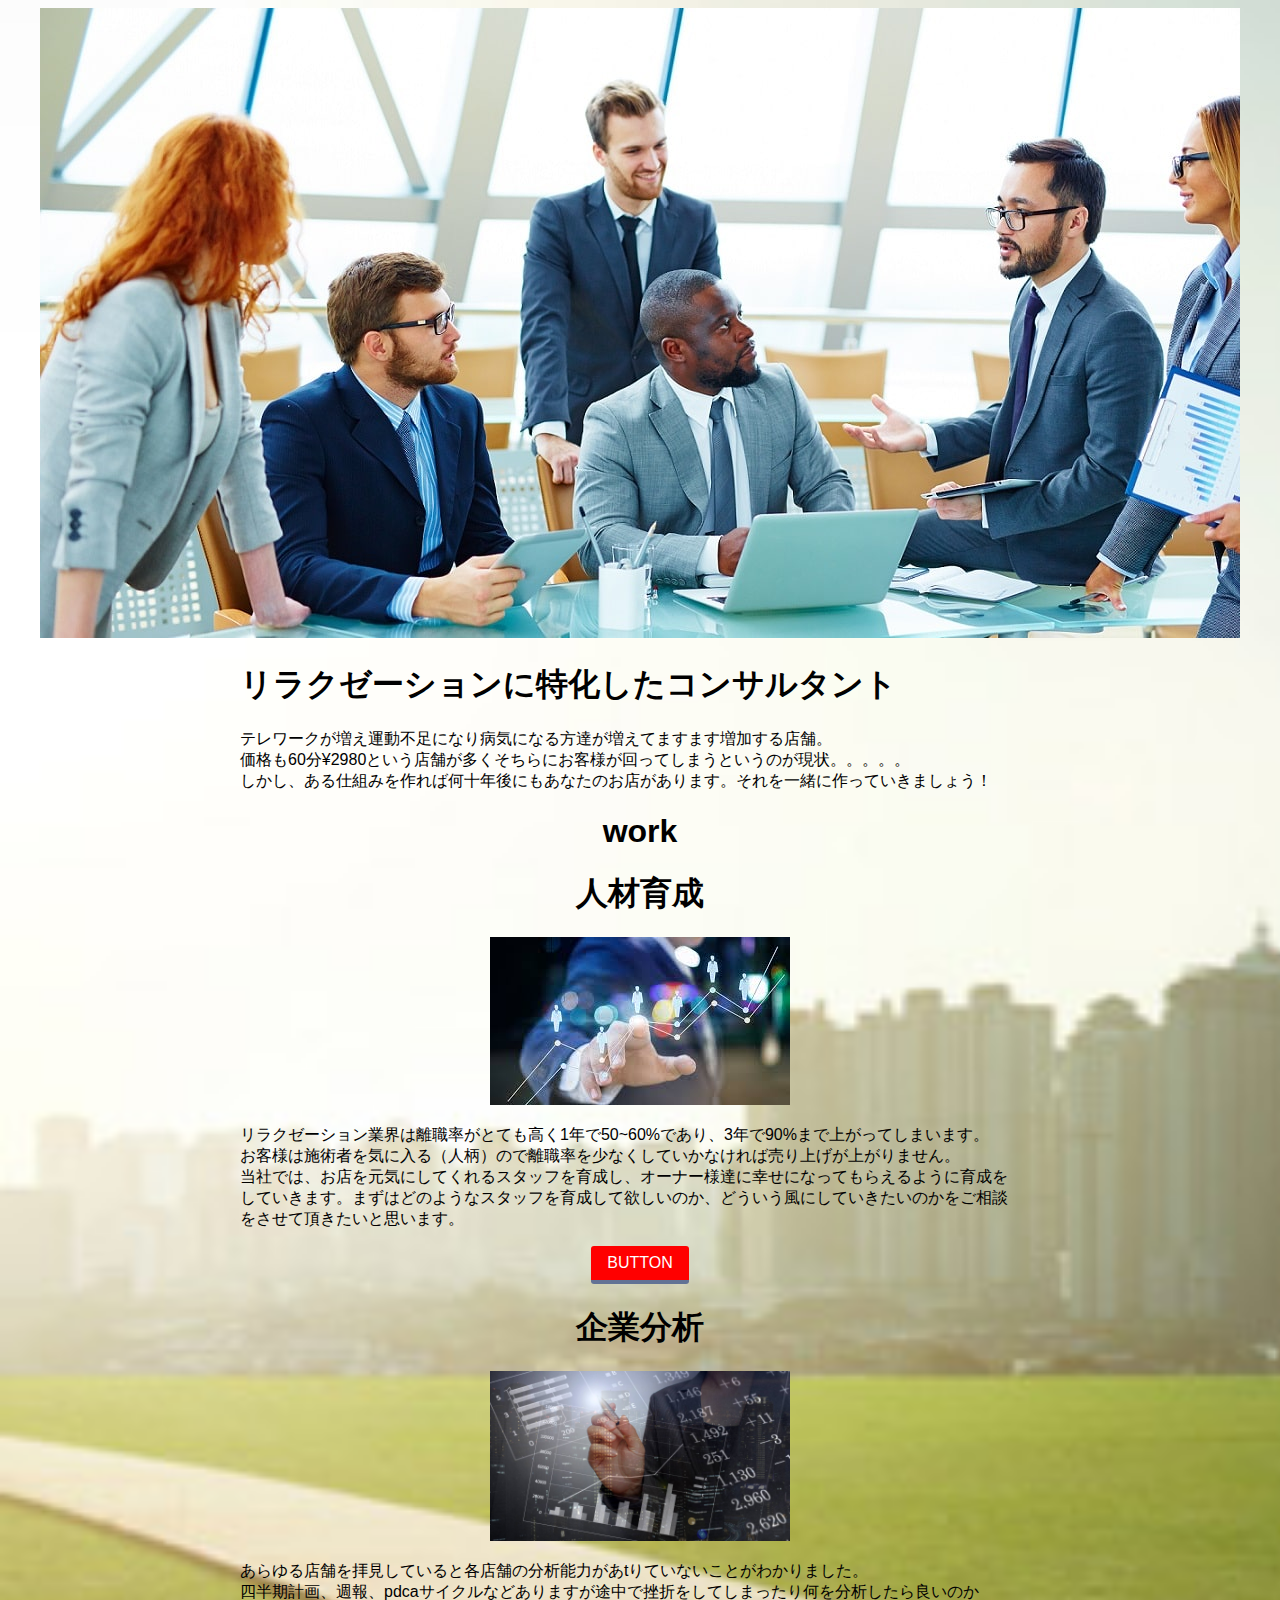
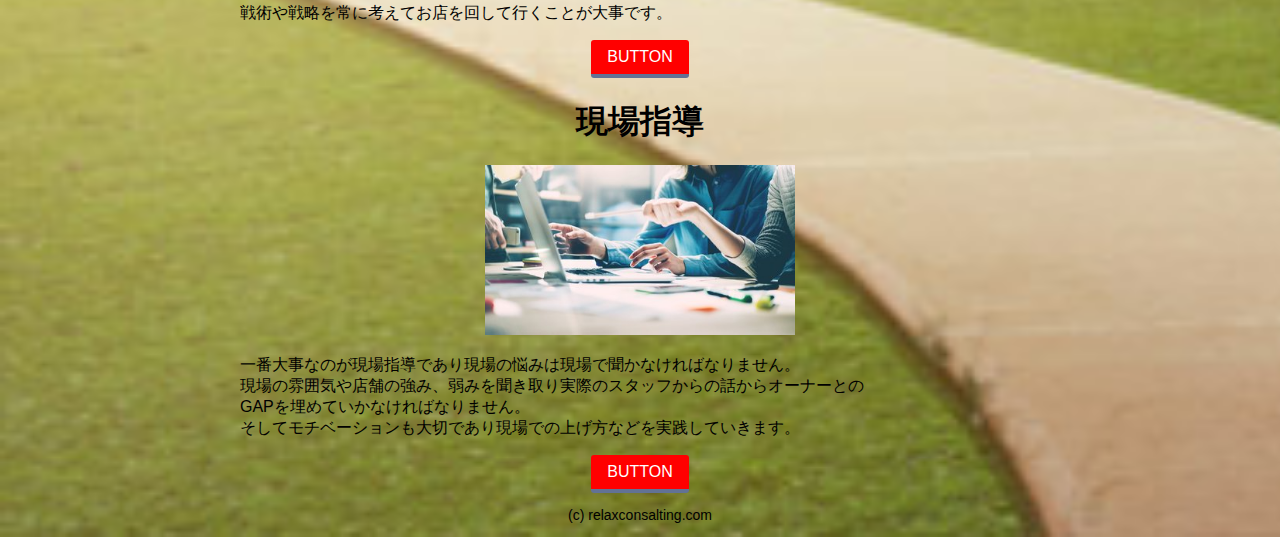
<file: index.html>
<!DOCTYPE html>
<html lang="ja";
<head>
    <meta charset="UTF-8">
    <title>Relax Consalting</title>
    <link rel="stylesheet" href="css/stylestwo.css">
</head>
<body>
    
    <header>
        <div class="container_five">
    <img src="business_consulting_1.jpg">
    </div>
     <div class="container">
    <h1>リラクゼーションに特化したコンサルタント</h1>
    
    <p>テレワークが増え運動不足になり病気になる方達が増えてますます増加する店舗。<br>
    価格も60分¥2980という店舗が多くそちらにお客様が回ってしまうというのが現状。。。。。<br>
    しかし、ある仕組みを作れば何十年後にもあなたのお店があります。それを一緒に作っていきましょう！</p>
    
    <section>
        <div class="container_two">
    <h1>work</h1>
    
    
    <section>
        
    <h1>人材育成</h1>
    <img src="ikusei.jpeg">
    </div>
    
    <p>リラクゼーション業界は離職率がとても高く1年で50~60%であり、3年で90%まで上がってしまいます。<br>
    お客様は施術者を気に入る（人柄）ので離職率を少なくしていかなければ売り上げが上がりません。<br>
    当社では、お店を元気にしてくれるスタッフを育成し、オーナー様達に幸せになってもらえるように育成を<br>
    していきます。まずはどのようなスタッフを育成して欲しいのか、どういう風にしていきたいのかをご相談<br>
    をさせて頂きたいと思います。</p>
    
    <div style="text-align: center;">
    <a href="indextwo.html" class="btn-square">BUTTON</a>
    </div>

    
    </section>
    
    <section>
        <div class="container_three">
    <h1>企業分析</h1>
    <img src="bunnseki.jpg" width="300" height="170">
    </div>
    <p>あらゆる店舗を拝見していると各店舗の分析能力があtりていないことがわかりました。<br>
    四半期計画、週報、pdcaサイクルなどありますが途中で挫折をしてしまったり何を分析したら良いのか<br>
    戦術や戦略を常に考えてお店を回して行くことが大事です。</p>
    
    <div style="text-align: center;">
    <a href="indexthree.html" class="btn-square">BUTTON</a>
    
    </section>
    
    <section>
        <div class="container_four">
    <h1>現場指導</h1>
    <img src="sidou.jpg" height="170">
    </div>
    <p>一番大事なのが現場指導であり現場の悩みは現場で聞かなければなりません。<br>
    現場の雰囲気や店舗の強み、弱みを聞き取り実際のスタッフからの話からオーナーとの<br>
    GAPを埋めていかなければなりません。<br>
    そしてモチベーションも大切であり現場での上げ方などを実践していきます。</p>
    
    <div style="text-align: center;">
    <a href="indexfour.html" class="btn-square">BUTTON</a>
    
    
    </section>
    </section>
    </div>
    
    
    
    
    </header>
    
    
    <footer>
        <p>(c) relaxconsalting.com</p>
    </footer>
    
</body>
</html>
</file>
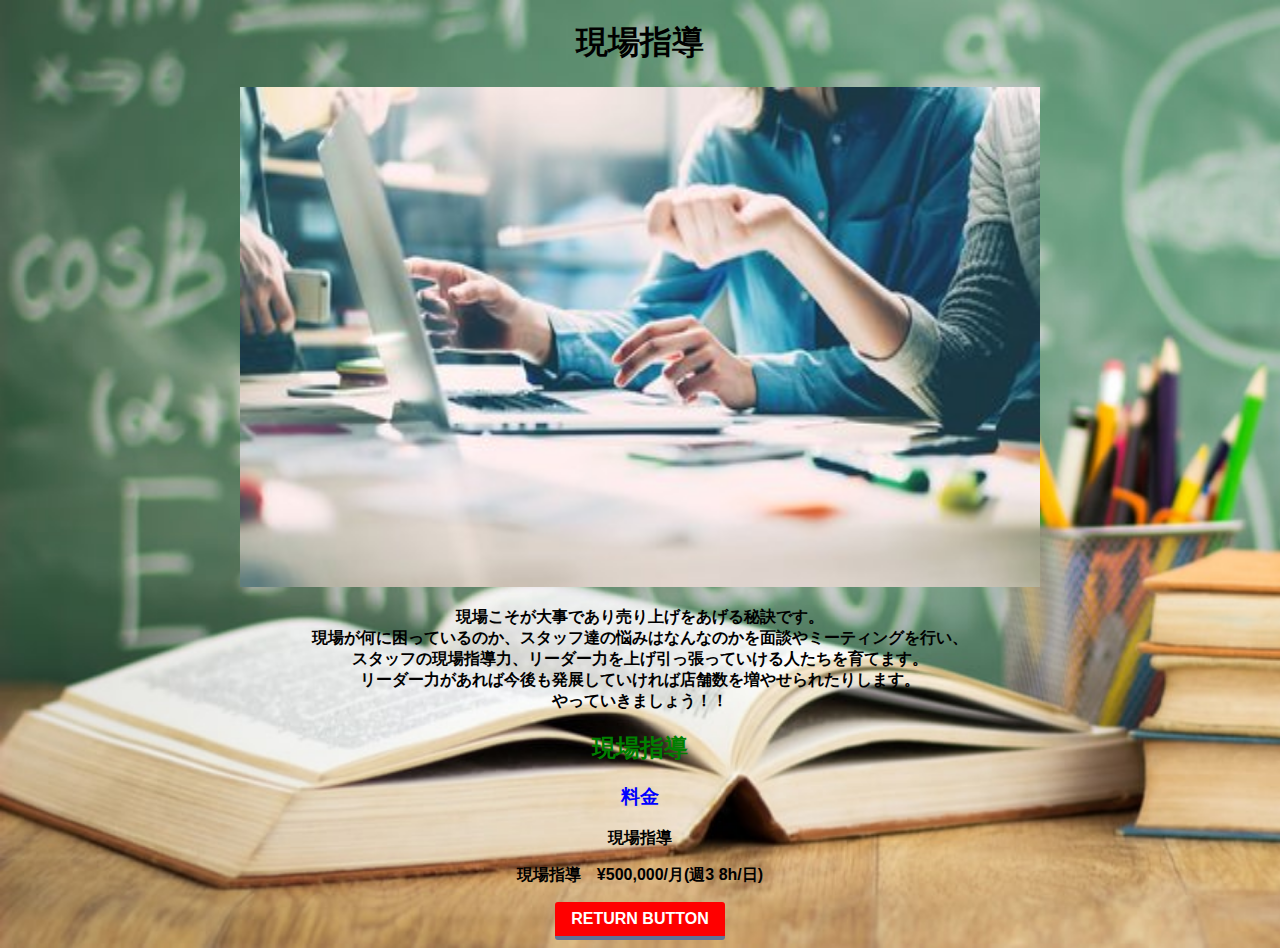
<file: indexfour.html>
<!DOCTYPE HTML>
<html>
<head>
  <meta charset="UTF-8" />
  <title>relax consalting</title>
   <link rel="stylesheet" href="css/stylesfive.css">
</head>
  <body>
      
      <div class="container_eight">
    <h1>現場指導</h1>
    <img src="sidou.jpg" width="800" height="500">
    <p>現場こそが大事であり売り上げをあげる秘訣です。<br>
    現場が何に困っているのか、スタッフ達の悩みはなんなのかを面談やミーティングを行い、<br>
    スタッフの現場指導力、リーダー力を上げ引っ張っていける人たちを育てます。<br>
    リーダー力があれば今後も発展していければ店舗数を増やせられたりします。<br>
    やっていきましょう！！</p>
   
   
   <h2>現場指導</h2>
   <p></p>
   
   <h3>料金</h3>
   <p>現場指導<br>
   <p>現場指導　¥500,000/月(週3 8h/日)</p>
   
   
   </div>
   
    <div style="text-align: center;">
    <a href="index.html" class="btnfour-square"> RETURN BUTTON</a>
    </div>
   
  </body>
</html>
</file>
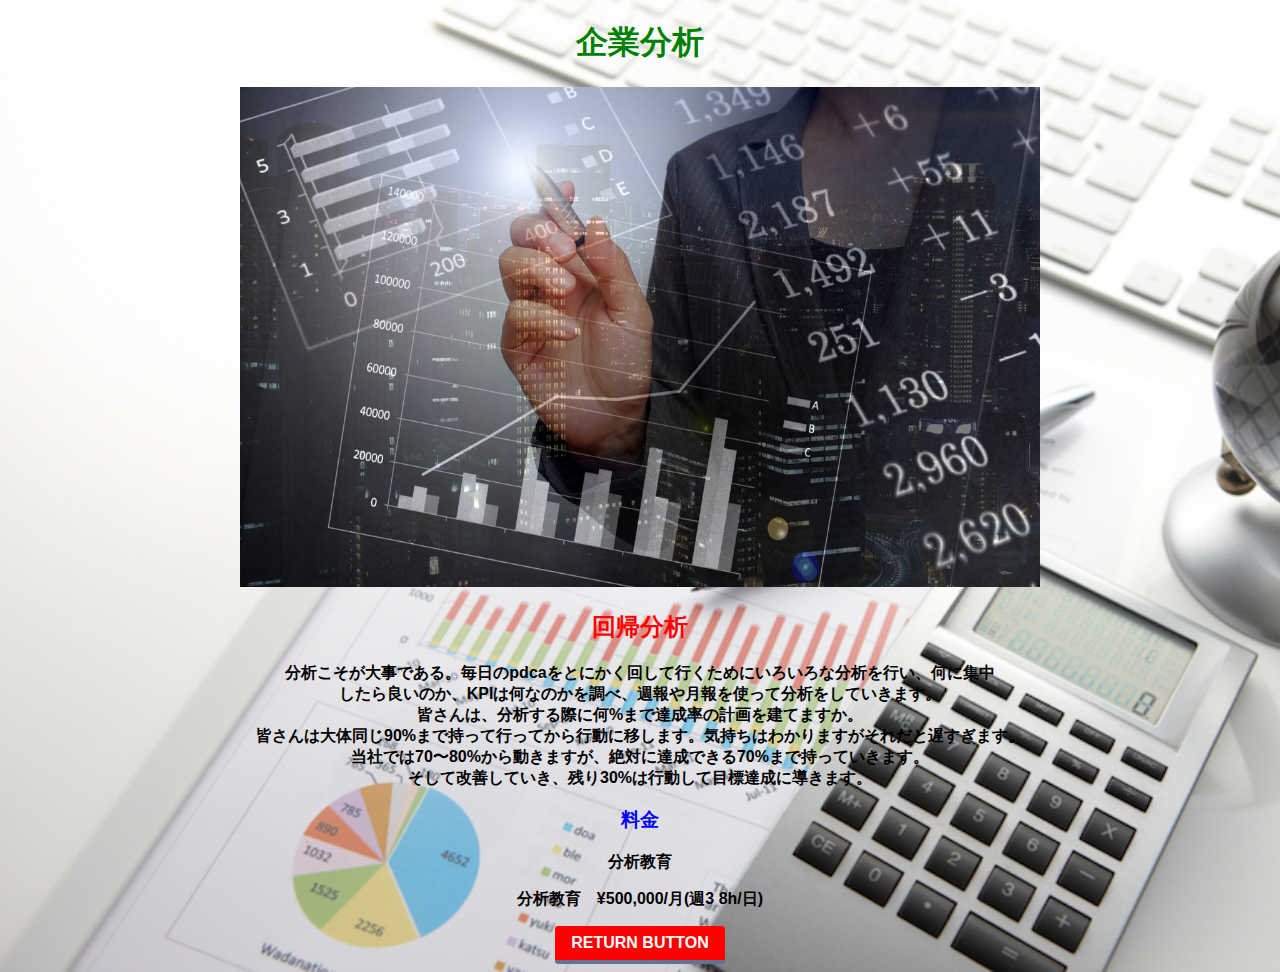
<file: indexthree.html>
<!DOCTYPE HTML>
<html>
<head>
  <meta charset="UTF-8" />
  <title>relax consalting</title>
   <link rel="stylesheet" href="css/stylesfour.css">
</head>
  <body>
      
      <div class="container_seven">
    <h1>企業分析</h1>
    <img src="bunnseki.jpg" width="800" height="500">
    <p></p>
   
   
   <h2>回帰分析</h2>
   <p>分析こそが大事である。毎日のpdcaをとにかく回して行くためにいろいろな分析を行い、何に集中<br>
   したら良いのか、KPIは何なのかを調べ、週報や月報を使って分析をしていきます。<br>
   皆さんは、分析する際に何%まで達成率の計画を建てますか。<br>
   皆さんは大体同じ90%まで持って行ってから行動に移します。気持ちはわかりますがそれだと遅すぎます。<br>
   当社では70〜80%から動きますが、絶対に達成できる70%まで持っていきます。<br>
   そして改善していき、残り30%は行動して目標達成に導きます。</p>
   
   <h3>料金</h3>
   <p>分析教育<br>
   <p>分析教育　¥500,000/月(週3 8h/日)</p>
   
   
   </div>
   
    <div style="text-align: center;">
    <a href="index.html" class="btnthree-square"> RETURN BUTTON</a>
    </div>
   
  </body>
</html>
</file>
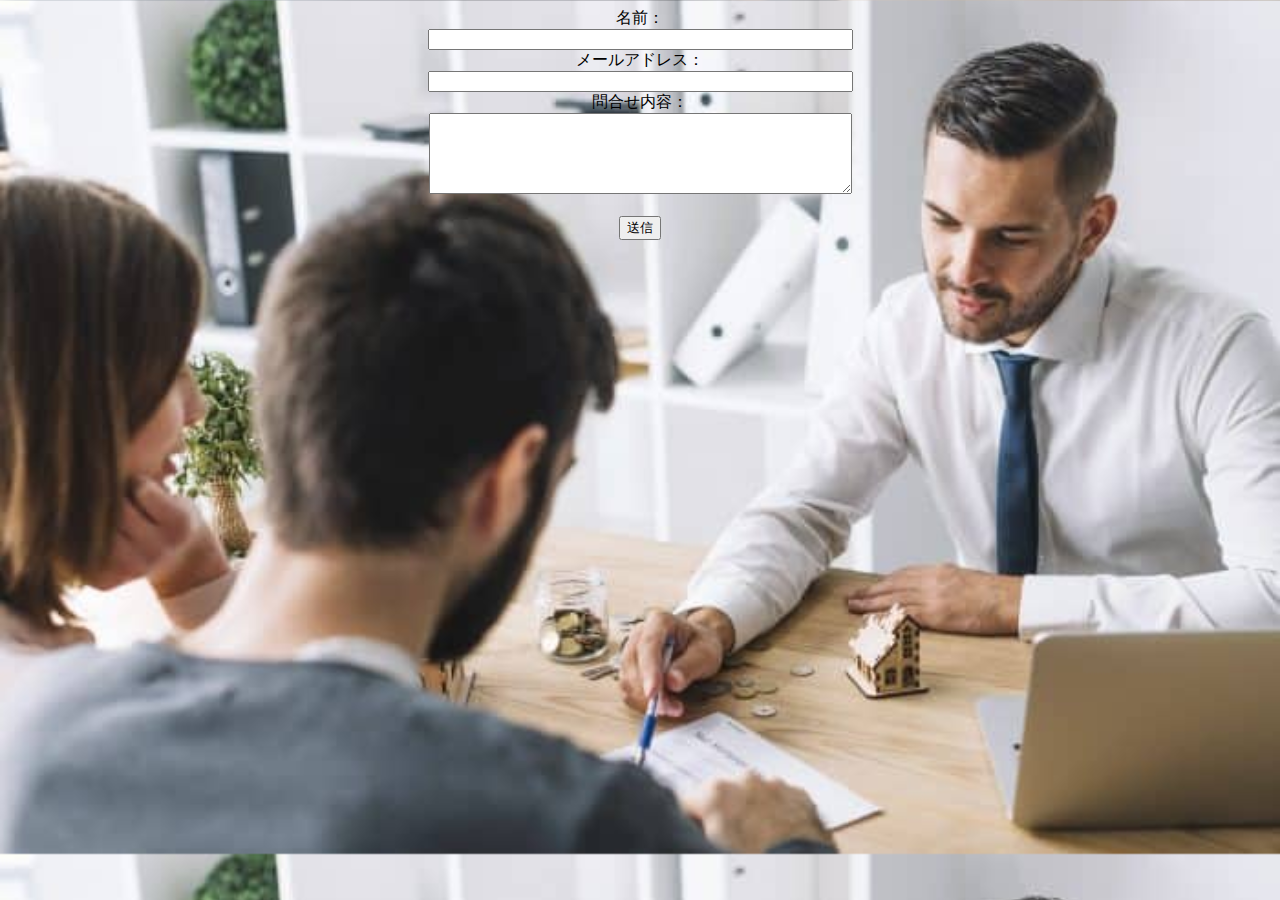
<file: regist.html>
<!DOCTYPE html>
<html>
    <head>
        <link rel="stylesheet" href="css/styles_six.css">
        <meta http-equiv="Content-Type" content="text/html; charset=utf-8" />
        <title>sample</title>
    </head>
    <body>
        
        
        <div style="text-align: center;">
        
        <form action="./confirmation.php" method="post">
            名前：<br />
            <input type="text" name="name" size="50" value="" /><br />
 
            メールアドレス：<br />
            <input type="text" name="mail" size="50" value="" /><br />
 
            問合せ内容：<br />
            <textarea name="inquiry" cols="50" rows="5"></textarea><br />
 
            <br />
 
            <input type="submit" value="送信" />
        </form>
        
        
        </div>
        
        
        
        
        
    </body>
</html>
</file>
<file: css/stylestwo.css>
body{
  background-image : url(Consulting2-0.jpg);
  background-size: cover;
  font-family: verdana, sans-serif;
}

p {
    color: black;
}

h1 {
    color: black;
}

.container {
    /*background-color: pink;*/
    width: 800px;
    margin-left: auto;
    margin-right: auto;
}

.container_two {
    text-align: center;
}

.container_three {
    text-align: center;
}

.container_four {
    text-align: center;
}

.container_five {
    text-align: center;
}

footer p {
    text-align: center;
    font-size: 14px;
}

.btn-square {
  display: inline-block;
  padding: 0.5em 1em;
  text-decoration: none;
  text-align:center;
 background-color: red;/*ボタン色*/
  color: #FFF;
  border-bottom: solid 4px #627295;
  border-radius: 3px;
  
}
.btn-square:active {
  /*ボタンを押したとき*/
  -webkit-transform: translateY(4px);
  transform: translateY(4px);/*下に動く*/
  border-bottom: none;/*線を消す*/
}
</file>
<file: css/stylesfive.css>
body{
  background-image : url(gennba_01.jpg);
  background-size: cover;
  font-family: verdana, sans-serif;
  font-weight: bold;
}

p {
    color: black;
}

h1 {
    color: black;
}

h2 {
    color: green;
}

h3 {
    color: blue;
}



.container_eight {
    text-align: center;
}





.btnfour-square {
  display: inline-block;
  padding: 0.5em 1em;
  text-decoration: none;
  text-align:center;
 background-color: red;/*ボタン色*/
  color: #FFF;
  border-bottom: solid 4px #627295;
  border-radius: 3px;
  
}
.btnfour-square:active {
  /*ボタンを押したとき*/
  -webkit-transform: translateY(4px);
  transform: translateY(4px);/*下に動く*/
  border-bottom: none;/*線を消す*/
}
</file>
<file: css/stylesfour.css>
body{
  background-image : url(toukei.jpg);
  background-size: cover;
  font-family: verdana, sans-serif;
  font-weight: bold;
}

p {
    color: black;
}

h1 {
    color: green;
}

h2 {
    color: red;
}

h3 {
    color: blue;
}



.container_seven {
    text-align: center;
}




.btnthree-square {
  display: inline-block;
  padding: 0.5em 1em;
  text-decoration: none;
  text-align:center;
 background-color: red;/*ボタン色*/
  color: #FFF;
  border-bottom: solid 4px #627295;
  border-radius: 3px;
  
}
.btnthree-square:active {
  /*ボタンを押したとき*/
  -webkit-transform: translateY(4px);
  transform: translateY(4px);/*下に動く*/
  border-bottom: none;/*線を消す*/
}
</file>
<file: css/styles_six.css>
body{
  background-image : url(soudan.jpeg);
  background-size: cover;
  
}
</file>
